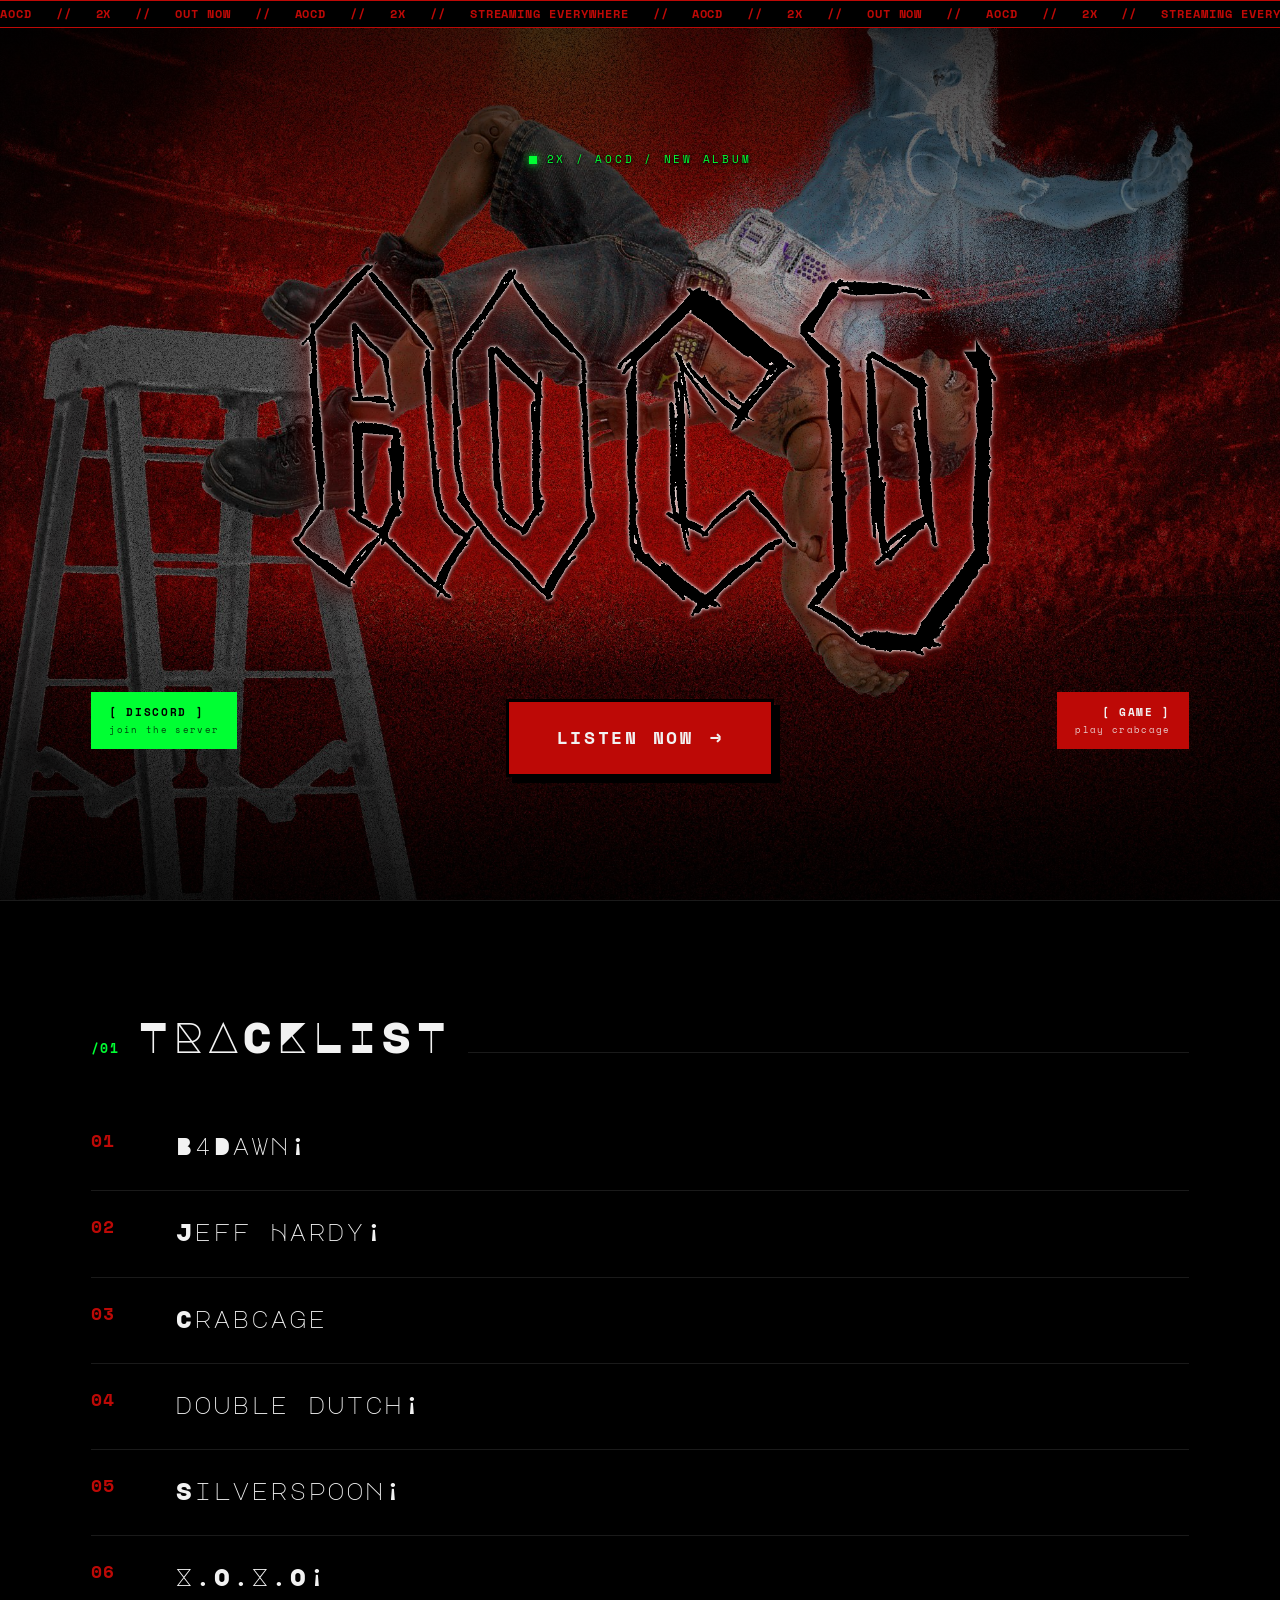
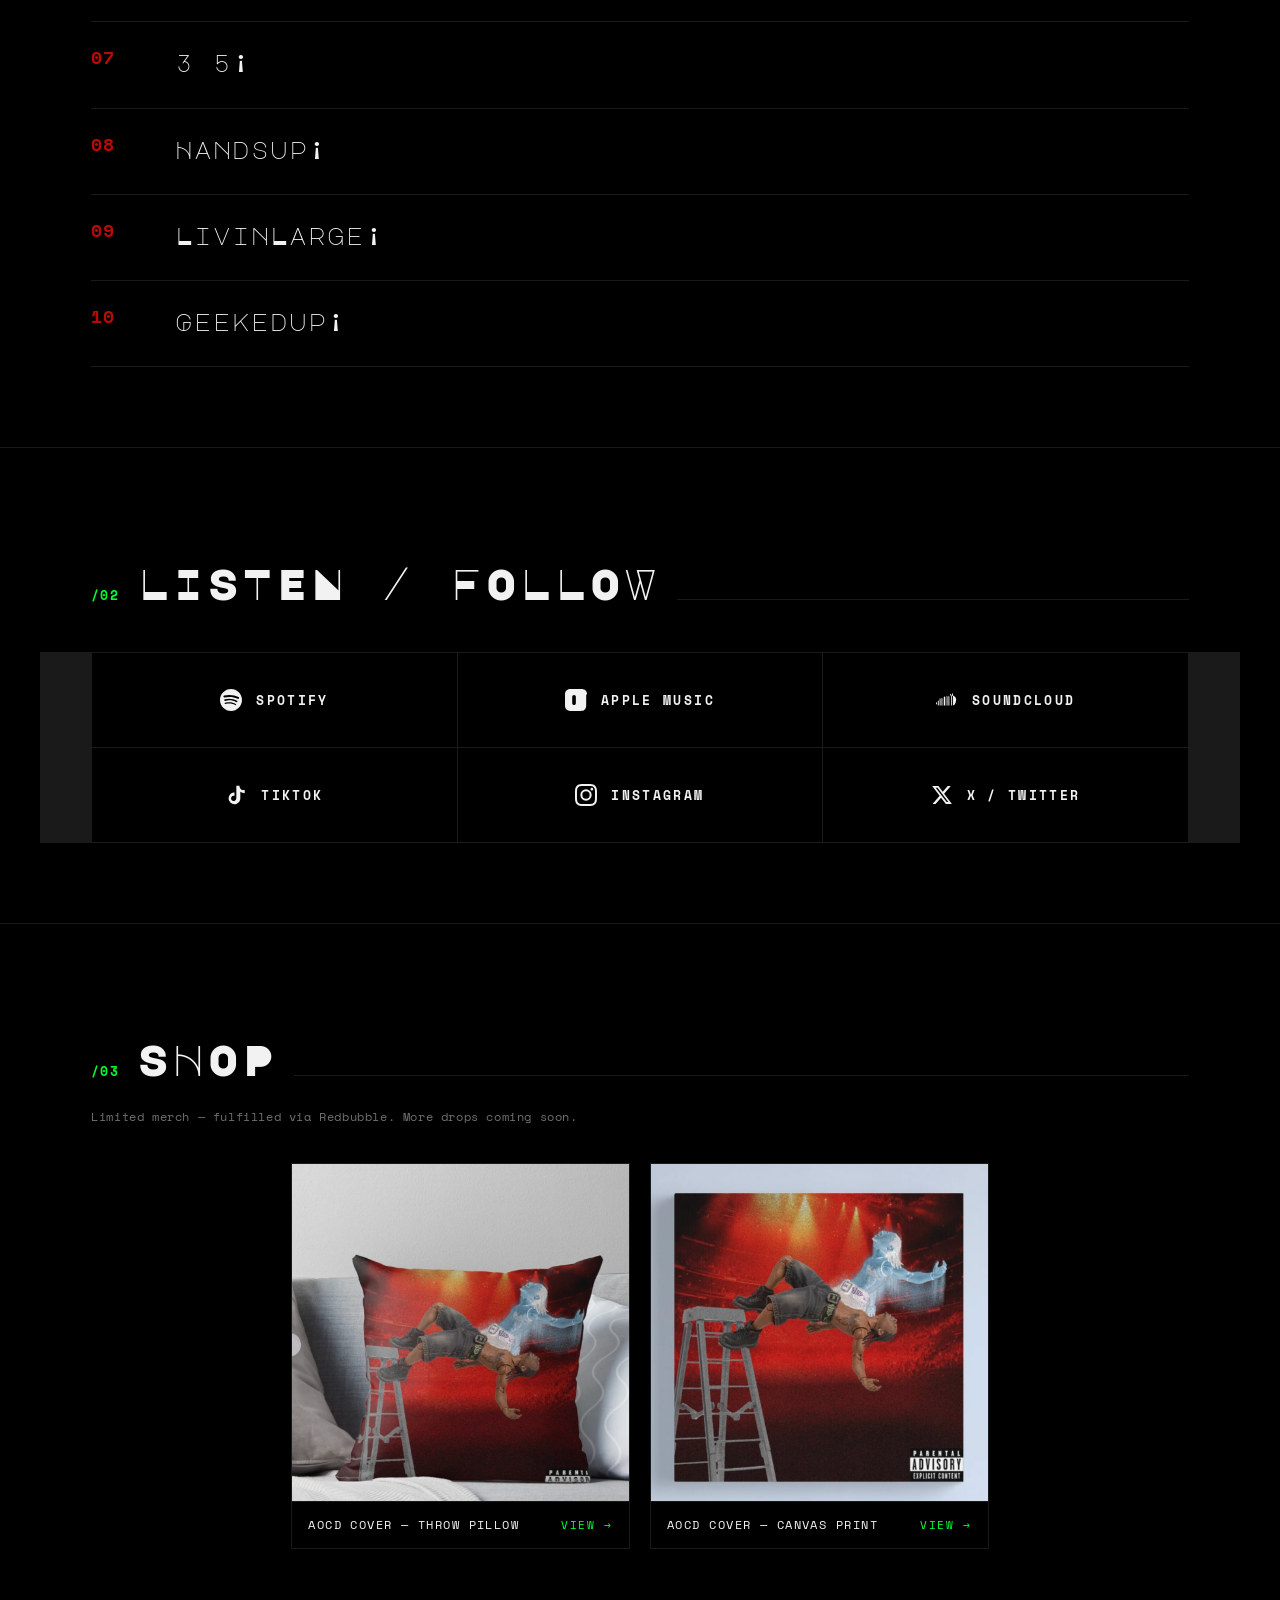
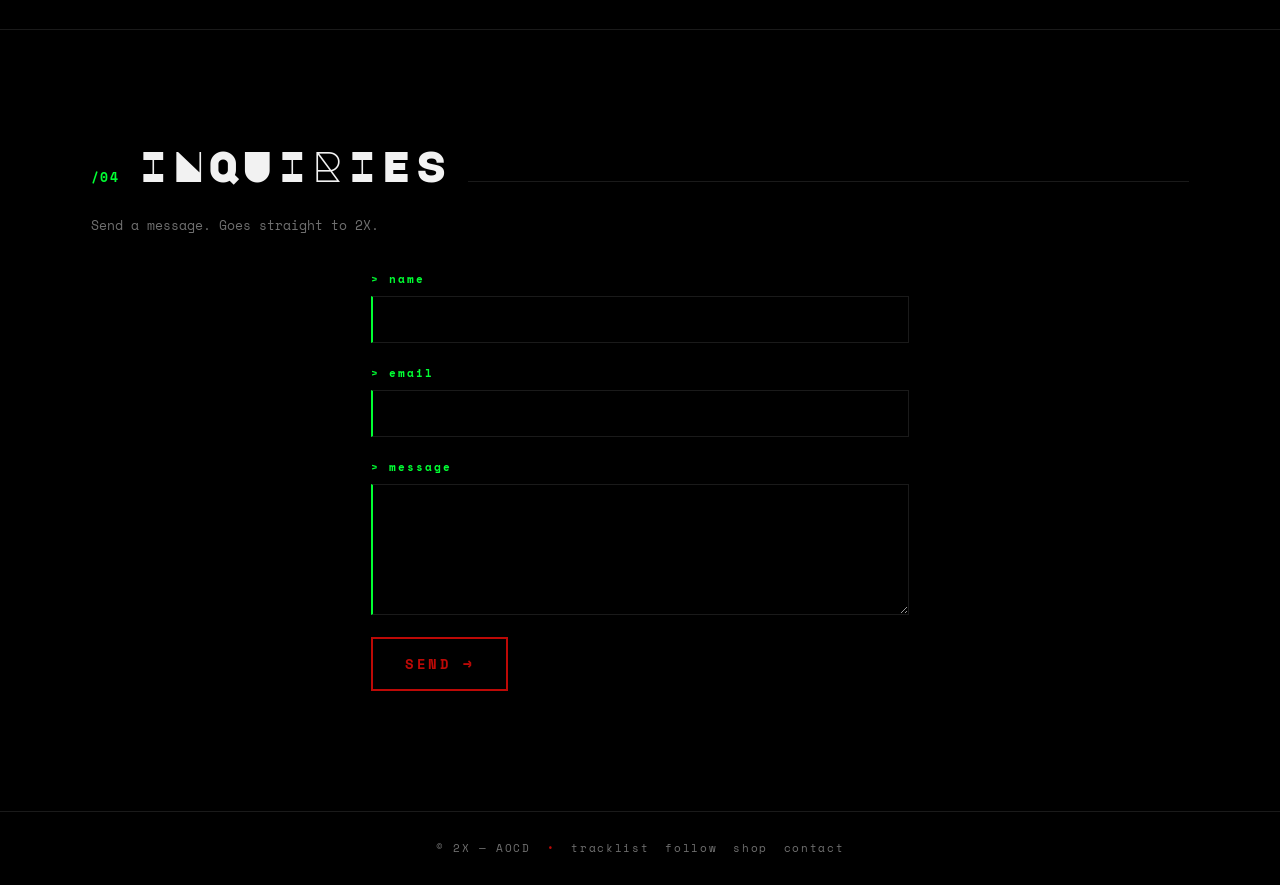
<file: docs/index.html>
<!DOCTYPE html>
<html lang="en">
<head>
  <meta charset="UTF-8" />
  <meta name="viewport" content="width=device-width, initial-scale=1.0" />
  <meta name="theme-color" content="#000000" />
  <title>2X — AOCD</title>

  <!-- SEO / SOCIAL -->
  <meta name="description" content="AOCD — the new album from 2X. Out now." />
  <meta property="og:title" content="2X — AOCD" />
  <meta property="og:description" content="AOCD by 2X — out now." />
  <meta property="og:image" content="images/og-image.jpg" />
  <meta property="og:type" content="website" />
  <meta name="twitter:card" content="summary_large_image" />
  <meta name="twitter:title" content="2X — AOCD" />
  <meta name="twitter:description" content="AOCD by 2X — out now." />
  <meta name="twitter:image" content="images/og-image.jpg" />

  <!-- FAVICON -->
  <link rel="icon" type="image/png" href="images/favicon.png" />
  <link rel="apple-touch-icon" href="images/favicon-256.png" />

  <!-- Preload hero background so first paint isn't waiting on CSS parse -->
  <link rel="preload" as="image" href="images/backgroundcoverhome.jpg" />

  <!-- FONTS -->
  <link rel="preconnect" href="https://fonts.googleapis.com" />
  <link rel="preconnect" href="https://fonts.gstatic.com" crossorigin />
  <link
    href="https://fonts.googleapis.com/css2?family=Major+Mono+Display&family=Space+Mono:wght@400;700&display=swap"
    rel="stylesheet"
  />

  <link rel="stylesheet" href="css/style.css" />
</head>
<body>
  <!-- =====================================================
       TOP MARQUEE — status strip
  ====================================================== -->
  <div class="marquee" aria-hidden="true">
    <div class="marquee__track">
      <span>AOCD &nbsp; // &nbsp; 2X &nbsp; // &nbsp; OUT NOW &nbsp; // &nbsp; AOCD &nbsp; // &nbsp; 2X &nbsp; // &nbsp; STREAMING EVERYWHERE &nbsp; // &nbsp;</span>
      <span>AOCD &nbsp; // &nbsp; 2X &nbsp; // &nbsp; OUT NOW &nbsp; // &nbsp; AOCD &nbsp; // &nbsp; 2X &nbsp; // &nbsp; STREAMING EVERYWHERE &nbsp; // &nbsp;</span>
    </div>
  </div>

  <!-- =====================================================
       HERO
  ====================================================== -->
  <header class="hero">
    <div class="hero__bg" role="img" aria-label="AOCD album cover"></div>
    <div class="hero__overlay"></div>

    <div class="hero__inner">
      <div class="hero__tag">
        <span class="dot"></span>
        <span>2X / AOCD / NEW ALBUM</span>
      </div>

      <img
        src="images/AOCD.png"
        alt="AOCD"
        class="hero__title"
        width="1407"
        height="880"
        fetchpriority="high"
        draggable="false"
      />

      <!-- Primary CTA — currently Spotify. When linktree is ready,
           swap the href to your linktree URL and change "LISTEN NOW"
           to "LINKTREE" if you want. -->
      <a
        href="https://open.spotify.com/artist/6trq6Q1kWCCe5kFu4i2pvX"
        id="presave-link"
        class="cta-presave"
        target="_blank"
        rel="noopener"
      >
        LISTEN NOW
        <span class="cta-presave__arrow">→</span>
      </a>

      <!-- DISCORD link -->
      <a
        href="https://discord.gg/HXm88eEdD"
        id="discord-link"
        class="discord-box"
        target="_blank"
        rel="noopener"
      >
        <span class="discord-box__label">[ DISCORD ]</span>
        <span class="discord-box__sub">join the server</span>
      </a>

      <!-- GAME box — visible ticket mirroring Discord, right side -->
      <a
        href="https://clawboi.github.io/2xgames/crabcage#crabcage"
        id="game-link"
        class="game-box"
        target="_blank"
        rel="noopener"
      >
        <span class="game-box__label">[ GAME ]</span>
        <span class="game-box__sub">play crabcage</span>
      </a>
    </div>
  </header>

  <!-- =====================================================
       TRACKLIST
  ====================================================== -->
  <section class="tracklist" id="tracklist">
    <div class="section-head">
      <span class="section-head__num">/01</span>
      <h2 class="section-head__title">TRACKLIST</h2>
      <span class="section-head__rule"></span>
    </div>

    <ol class="tracks">
      <li class="track">
        <span class="track__num">01</span>
        <span class="track__title">B4Dawn¡</span>
        <span class="track__time"></span>
        <p class="track__note"></p>
      </li>

      <li class="track">
        <span class="track__num">02</span>
        <span class="track__title">Jeff Hardy¡</span>
        <span class="track__time"></span>
        <p class="track__note"></p>
      </li>

      <li class="track">
        <span class="track__num">03</span>
        <span class="track__title">Crabcage</span>
        <span class="track__time"></span>
        <p class="track__note"></p>
      </li>

      <li class="track">
        <span class="track__num">04</span>
        <span class="track__title">double dutch¡</span>
        <span class="track__time"></span>
        <p class="track__note"></p>
      </li>

      <li class="track">
        <span class="track__num">05</span>
        <span class="track__title">Silverspoon¡</span>
        <span class="track__time"></span>
        <p class="track__note"></p>
      </li>

      <li class="track">
        <span class="track__num">06</span>
        <span class="track__title">X.O.X.O¡</span>
        <span class="track__time"></span>
        <p class="track__note"></p>
      </li>

      <li class="track">
        <span class="track__num">07</span>
        <span class="track__title">3 5¡</span>
        <span class="track__time"></span>
        <p class="track__note"></p>
      </li>

      <li class="track">
        <span class="track__num">08</span>
        <span class="track__title">Handsup¡</span>
        <span class="track__time"></span>
        <p class="track__note"></p>
      </li>

      <li class="track">
        <span class="track__num">09</span>
        <span class="track__title">LivinLarge¡</span>
        <span class="track__time"></span>
        <p class="track__note"></p>
      </li>

      <li class="track">
        <span class="track__num">10</span>
        <span class="track__title">Geekedup¡</span>
        <span class="track__time"></span>
        <p class="track__note"></p>
      </li>
    </ol>
  </section>

  <!-- =====================================================
       LISTEN / FOLLOW
  ====================================================== -->
  <section class="follow" id="follow">
    <div class="section-head">
      <span class="section-head__num">/02</span>
      <h2 class="section-head__title">LISTEN / FOLLOW</h2>
      <span class="section-head__rule"></span>
    </div>

    <div class="follow__grid">
      <!-- Spotify -->
      <a href="https://open.spotify.com/artist/6trq6Q1kWCCe5kFu4i2pvX" class="follow__tile" target="_blank" rel="noopener" data-platform="spotify">
        <svg viewBox="0 0 24 24" aria-hidden="true"><path d="M12 0C5.4 0 0 5.4 0 12s5.4 12 12 12 12-5.4 12-12S18.66 0 12 0zm5.521 17.34c-.24.359-.66.48-1.021.24-2.82-1.74-6.36-2.101-10.561-1.141-.418.122-.779-.179-.899-.539-.12-.421.18-.78.54-.9 4.56-1.021 8.52-.6 11.64 1.32.42.18.479.659.301 1.02zm1.44-3.3c-.301.42-.841.6-1.262.3-3.239-1.98-8.159-2.58-11.939-1.38-.479.12-1.02-.12-1.14-.6-.12-.48.12-1.021.6-1.141C9.6 9.9 15 10.561 18.72 12.84c.361.181.54.78.241 1.2zm.12-3.36C15.24 8.4 8.82 8.16 5.16 9.301c-.6.179-1.2-.181-1.38-.721-.18-.601.18-1.2.72-1.381 4.26-1.26 11.28-1.02 15.721 1.621.539.3.719 1.02.42 1.56-.299.421-1.02.599-1.559.3z"/></svg>
        <span>SPOTIFY</span>
      </a>

      <!-- Apple Music -->
      <a href="https://music.apple.com/us/artist/2x/1804114831" class="follow__tile" target="_blank" rel="noopener" data-platform="apple">
        <svg viewBox="0 0 24 24" aria-hidden="true"><path d="M23.997 6.124c0-.738-.065-1.47-.24-2.19-.317-1.31-1.062-2.31-2.18-3.043C21.003.517 20.373.285 19.703.164c-.517-.093-1.038-.135-1.564-.15-.04-.003-.083-.01-.124-.013H5.988c-.152.01-.303.017-.455.026-.728.043-1.453.124-2.140.4-1.402.564-2.42 1.539-2.967 2.953-.183.475-.291.974-.366 1.476-.058.4-.084.806-.084 1.212C0 6.107.001 6.13 0 6.123v11.755c.001-.007.001.018.001.022 0 .406.026.812.084 1.212.075.502.183 1 .366 1.476.547 1.414 1.565 2.389 2.967 2.953.687.276 1.412.357 2.140.4.152.009.303.016.455.026.04 0 11.063.003 11.063.003.027 0 .054-.006.081-.006.547-.011 1.094-.046 1.638-.144.681-.124 1.32-.358 1.91-.738 1.063-.685 1.78-1.648 2.106-2.892.182-.694.282-1.4.291-2.114.013-1.063.022-2.13.022-3.197V6.124zM9.85 17.51c-1.09 0-1.99-.9-1.99-1.99V8.48c0-1.09.9-1.99 1.99-1.99s1.99.9 1.99 1.99v7.04c0 1.09-.9 1.99-1.99 1.99z"/></svg>
        <span>APPLE MUSIC</span>
      </a>

      <!-- SoundCloud -->
      <a href="https://on.soundcloud.com/kXAdBK13qTRrSgHaqM" class="follow__tile" target="_blank" rel="noopener" data-platform="soundcloud">
        <svg viewBox="0 0 24 24" aria-hidden="true"><path d="M7 17.939h-1V9.75c.495-.012 1 .354 1 .937v7.252zm-3 0h1V11.16c0-.572-.45-.951-1-.951v7.731zm-2 0h1v-5.286c-.45 0-1 .241-1 .857v4.429zm-2-1.875c0 .607.55.857 1 .857v-2.572c-.45 0-1 .203-1 .857v.858zm9.563 1.875H8.469V9.078c0-.484.355-.78.78-.78.495 0 .9.41.9.984v8.657zm2 0h1V8.469c0-.572-.45-.951-1-.951v10.421zm2 0h1V8.469c0-.572-.45-.951-1-.951v10.421zm2 0h1V6.094c0-.572-.45-.951-1-.951v12.796zm2 0h1V5.625c0-.572-.45-.951-1-.951v13.265zm3.563-3.234c0 1.875-1.5 3.234-3.375 3.234h-2.188V7.5c.469-.234 1.219-.328 1.781-.328 2.625 0 4.688 2.063 4.688 4.688 0 .937-.281 1.781-.75 2.484.469.234.844.797.844 1.359z"/></svg>
        <span>SOUNDCLOUD</span>
      </a>

      <!-- TikTok -->
      <a href="https://www.tiktok.com/@2xsjay" class="follow__tile" target="_blank" rel="noopener" data-platform="tiktok">
        <svg viewBox="0 0 24 24" aria-hidden="true"><path d="M19.59 6.69a4.83 4.83 0 0 1-3.77-4.25V2h-3.45v13.67a2.89 2.89 0 0 1-5.2 1.74 2.89 2.89 0 0 1 2.31-4.64 2.93 2.93 0 0 1 .88.13V9.4a6.84 6.84 0 0 0-1-.05A6.33 6.33 0 0 0 5.86 20.1a6.34 6.34 0 0 0 10.86-4.43V8.49a8.16 8.16 0 0 0 4.77 1.52v-3.4a4.85 4.85 0 0 1-1.9-.32z"/></svg>
        <span>TIKTOK</span>
      </a>

      <!-- Instagram -->
      <a href="https://www.instagram.com/2xsjay" class="follow__tile" target="_blank" rel="noopener" data-platform="instagram">
        <svg viewBox="0 0 24 24" aria-hidden="true"><path d="M12 2.163c3.204 0 3.584.012 4.85.07 3.252.148 4.771 1.691 4.919 4.919.058 1.265.069 1.645.069 4.849 0 3.205-.012 3.584-.069 4.849-.149 3.225-1.664 4.771-4.919 4.919-1.266.058-1.644.07-4.85.07-3.204 0-3.584-.012-4.849-.07-3.26-.149-4.771-1.699-4.919-4.92-.058-1.265-.07-1.644-.07-4.849 0-3.204.013-3.583.07-4.849.149-3.227 1.664-4.771 4.919-4.919 1.266-.057 1.645-.069 4.849-.069zM12 0C8.741 0 8.333.014 7.053.072 2.695.272.273 2.69.073 7.052.014 8.333 0 8.741 0 12c0 3.259.014 3.668.072 4.948.2 4.358 2.618 6.78 6.98 6.98C8.333 23.986 8.741 24 12 24c3.259 0 3.668-.014 4.948-.072 4.354-.2 6.782-2.618 6.979-6.98.059-1.28.073-1.689.073-4.948 0-3.259-.014-3.667-.072-4.947-.196-4.354-2.617-6.78-6.979-6.98C15.668.014 15.259 0 12 0zm0 5.838a6.162 6.162 0 1 0 0 12.324 6.162 6.162 0 0 0 0-12.324zM12 16a4 4 0 1 1 0-8 4 4 0 0 1 0 8zm6.406-11.845a1.44 1.44 0 1 0 0 2.881 1.44 1.44 0 0 0 0-2.881z"/></svg>
        <span>INSTAGRAM</span>
      </a>

      <!-- X / Twitter -->
      <a href="https://x.com/imsickoffeins" class="follow__tile" target="_blank" rel="noopener" data-platform="x">
        <svg viewBox="0 0 24 24" aria-hidden="true"><path d="M18.244 2.25h3.308l-7.227 8.26 8.502 11.24H16.17l-5.214-6.817L4.99 21.75H1.68l7.73-8.835L1.254 2.25H8.08l4.713 6.231zm-1.161 17.52h1.833L7.084 4.126H5.117z"/></svg>
        <span>X / TWITTER</span>
      </a>
    </div>
  </section>

  <!-- =====================================================
       SHOP
  ====================================================== -->
  <section class="shop" id="shop">
    <div class="section-head">
      <span class="section-head__num">/03</span>
      <h2 class="section-head__title">SHOP</h2>
      <span class="section-head__rule"></span>
    </div>

    <p class="shop__note">Limited merch — fulfilled via Redbubble. More drops coming soon.</p>

    <div class="shop__grid shop__grid--two">
      <!-- Throw pillow -->
      <a href="https://www.redbubble.com/i/throw-pillow/AOCD-Cover-Art-by-clawboi/181912470/xwxm?asc=u" class="shop__item" target="_blank" rel="noopener">
        <div class="shop__art">
          <img src="images/THROWPILLOW1.PNG" alt="AOCD Cover Throw Pillow" loading="lazy" />
        </div>
        <div class="shop__meta">
          <span class="shop__name">AOCD COVER — THROW PILLOW</span>
          <span class="shop__cta">VIEW →</span>
        </div>
      </a>

      <!-- Canvas print -->
      <a href="https://www.redbubble.com/i/canvas-print/AOCD-Cover-Art-by-clawboi/181912470/5mul?asc=u" class="shop__item" target="_blank" rel="noopener">
        <div class="shop__art">
          <img src="images/CANVASPRINT1.PNG" alt="AOCD Cover Canvas Print" loading="lazy" />
        </div>
        <div class="shop__meta">
          <span class="shop__name">AOCD COVER — CANVAS PRINT</span>
          <span class="shop__cta">VIEW →</span>
        </div>
      </a>
    </div>
  </section>

  <!-- =====================================================
       INQUIRIES — Supabase backed
  ====================================================== -->
  <section class="inquiry" id="contact">
    <div class="section-head">
      <span class="section-head__num">/04</span>
      <h2 class="section-head__title">INQUIRIES</h2>
      <span class="section-head__rule"></span>
    </div>

    <p class="inquiry__note">
      Send a message. Goes straight to 2X.
    </p>

    <div class="inquiry__form" id="inquiry-form">
      <label class="inquiry__field">
        <span class="inquiry__label">&gt; name</span>
        <input type="text" id="f-name" required autocomplete="name" />
      </label>

      <label class="inquiry__field">
        <span class="inquiry__label">&gt; email</span>
        <input type="email" id="f-email" required autocomplete="email" />
      </label>

      <label class="inquiry__field">
        <span class="inquiry__label">&gt; message</span>
        <textarea id="f-message" rows="5" required></textarea>
      </label>

      <button type="button" id="f-send" class="inquiry__send">
        SEND →
      </button>

      <div class="inquiry__status" id="f-status" aria-live="polite"></div>
    </div>
  </section>

  <!-- =====================================================
       FOOTER
  ====================================================== -->
  <footer class="foot">
    <span>© 2X — AOCD</span>
    <span class="foot__dot">•</span>
    <a href="#tracklist">tracklist</a>
    <a href="#follow">follow</a>
    <a href="#shop">shop</a>
    <a href="#contact">contact</a>
  </footer>

  <script src="js/form.js"></script>
  <script src="js/main.js"></script>
</body>
</html>
</file>
<file: docs/css/style.css>
/* ============================================================
   2X — AOCD
   palette: crimson / matrix green / pitch black
   ============================================================ */

:root {
  --red:    #BD0906;
  --green:  #00FF33;
  --black:  #000000;
  --white:  #F2F2F2;
  --dim:    #707070;
  --rule:   #1a1a1a;

  --font-display: 'Major Mono Display', ui-monospace, monospace;
  --font-mono:    'Space Mono', ui-monospace, monospace;

  --maxw: 1200px;
  --pad-x: clamp(20px, 4vw, 64px);
}

*, *::before, *::after { box-sizing: border-box; }

html { scroll-behavior: smooth; }

body {
  margin: 0;
  background: var(--black);
  color: var(--white);
  font-family: var(--font-mono);
  font-size: 15px;
  line-height: 1.55;
  -webkit-font-smoothing: antialiased;
  text-rendering: optimizeLegibility;
  overflow-x: hidden;
  -webkit-tap-highlight-color: transparent;
  overscroll-behavior-y: none;
}

a { color: inherit; text-decoration: none; }
button { font: inherit; cursor: pointer; }

::selection { background: var(--red); color: var(--white); }

/* Keyboard-only focus ring — visible but on-brand */
:focus { outline: none; }
:focus-visible {
  outline: 2px solid var(--green);
  outline-offset: 3px;
}
.cta-presave:focus-visible,
.inquiry__send:focus-visible {
  outline-offset: 5px;
}

/* ============================================================
   MARQUEE STRIP
   ============================================================ */
.marquee {
  position: sticky;
  top: 0;
  z-index: 50;
  height: 28px;
  background: var(--black);
  color: var(--red);
  font-family: var(--font-mono);
  font-weight: 700;
  font-size: 12px;
  letter-spacing: 0.08em;
  overflow: hidden;
  white-space: nowrap;
  border-bottom: 1px solid var(--red);
  border-top: 1px solid var(--red);
}
.marquee__track {
  display: inline-flex;
  align-items: center;
  height: 100%;
  animation: marquee 22s linear infinite;
}
.marquee__track span { padding-right: 1ch; }

@keyframes marquee {
  from { transform: translateX(0%); }
  to   { transform: translateX(-50%); }
}

/* ============================================================
   HERO
   ============================================================ */
.hero {
  position: relative;
  min-height: calc(100vh - 28px);
  display: flex;
  align-items: center;
  justify-content: center;
  overflow: hidden;
  isolation: isolate;
  padding: 80px 0;
}

.hero__bg {
  position: absolute;
  inset: 0;
  /* When the moving cover is ready, save it as
     images/backgroundcoverhome.gif and change .jpg → .gif below.
     One-character swap. */
  background-image: url('../images/backgroundcoverhome.jpg');
  background-size: cover;
  background-position: center;
  background-repeat: no-repeat;
  /* subtle drift to feel "live" until you swap in a gif */
  animation: drift 18s ease-in-out infinite alternate;
  z-index: -2;
}

@keyframes drift {
  from { transform: scale(1.05) translate(0, 0); }
  to   { transform: scale(1.12) translate(-1.5%, -1%); }
}

/* Lighter overlay — let the red cover come through.
   Stronger top/bottom vignette for marquee + CTA contrast. */
.hero__overlay {
  position: absolute;
  inset: 0;
  background:
    radial-gradient(ellipse at center,
      rgba(0,0,0,0.10) 0%,
      rgba(0,0,0,0.40) 70%,
      rgba(0,0,0,0.75) 100%
    ),
    linear-gradient(180deg,
      rgba(0,0,0,0.55) 0%,
      rgba(0,0,0,0.10) 30%,
      rgba(0,0,0,0.20) 70%,
      rgba(0,0,0,0.70) 100%
    );
  z-index: -1;
}

.hero__inner {
  position: relative;
  width: 100%;
  max-width: var(--maxw);
  padding: 0 var(--pad-x);
  display: flex;
  flex-direction: column;
  align-items: center;
  text-align: center;
  gap: 40px;
}

.hero__tag {
  display: inline-flex;
  align-items: center;
  gap: 10px;
  font-family: var(--font-mono);
  font-size: 11px;
  letter-spacing: 0.25em;
  color: var(--green);
  text-transform: uppercase;
  /* keep tag readable on bright red */
  text-shadow: 0 0 4px rgba(0,0,0,0.9), 0 1px 2px rgba(0,0,0,1);
}
.hero__tag .dot {
  width: 8px; height: 8px;
  background: var(--green);
  display: inline-block;
  animation: blink 1.4s steps(2, end) infinite;
  box-shadow: 0 0 8px var(--green);
}
@keyframes blink {
  50% { opacity: 0.2; }
}

/* AOCD title — black hand-drawn ink on transparent.
   Treatment: thin white inner edge for legibility +
   crimson outer glow that integrates with the cover lighting +
   slight black drop for grounding. */
.hero__title {
  width: clamp(260px, 70vw, 720px);
  height: auto;
  user-select: none;
  filter:
    drop-shadow(0 0 1px rgba(255,255,255,0.95))
    drop-shadow(0 0 2px rgba(255,255,255,0.7))
    drop-shadow(0 0 14px rgba(189, 9, 6, 0.85))
    drop-shadow(0 6px 0 rgba(0,0,0,0.55));
  /* very subtle glitch — don't overdo */
  animation: micro-shift 6s steps(20, end) infinite;
}
@keyframes micro-shift {
  0%, 88%, 100% { transform: translate(0,0); }
  90%           { transform: translate(-1px, 1px); }
  92%           { transform: translate(1px, -1px); }
  94%           { transform: translate(-1px, 0); }
}

/* PRESAVE — the loudest thing on the page.
   On a red cover it needs hard separation: thick black border + offset shadow. */
.cta-presave {
  display: inline-flex;
  align-items: center;
  gap: 16px;
  padding: 22px 48px;
  background: var(--red);
  color: var(--white);
  font-family: var(--font-mono);
  font-weight: 700;
  font-size: 18px;
  letter-spacing: 0.15em;
  border: 3px solid var(--black);
  box-shadow: 6px 6px 0 var(--black);
  transition: transform .12s ease, background .12s ease, color .12s ease, box-shadow .12s ease;
  position: relative;
  z-index: 1;
}
.cta-presave:hover {
  transform: translate(-3px, -3px);
  box-shadow: 9px 9px 0 var(--green);
  background: var(--black);
  color: var(--red);
  border-color: var(--green);
}
.cta-presave__arrow { transition: transform .15s ease; }
.cta-presave:hover .cta-presave__arrow { transform: translateX(6px); }

/* DISCORD — filled green ticket bottom-left */
.discord-box {
  position: absolute;
  bottom: 28px;
  left: var(--pad-x);
  border: 2px solid var(--green);
  padding: 10px 16px;
  display: inline-flex;
  flex-direction: column;
  align-items: flex-start;
  background: var(--green);
  color: var(--black);
  transition: background .12s ease, color .12s ease, transform .12s ease, box-shadow .12s ease;
}
.discord-box:hover {
  background: transparent;
  color: var(--green);
  transform: translate(-2px, -2px);
  box-shadow: 4px 4px 0 var(--green);
}
.discord-box__label {
  font-family: var(--font-mono);
  font-weight: 700;
  font-size: 11px;
  letter-spacing: 0.15em;
  color: inherit;
}
.discord-box__sub {
  font-size: 9px;
  letter-spacing: 0.15em;
  opacity: 0.75;
  margin-top: 2px;
  color: inherit;
}

/* GAME — filled red ticket bottom-right, mirrors Discord */
.game-box {
  position: absolute;
  bottom: 28px;
  right: var(--pad-x);
  border: 2px solid var(--red);
  padding: 10px 16px;
  display: inline-flex;
  flex-direction: column;
  align-items: flex-end;
  background: var(--red);
  color: var(--white);
  transition: background .12s ease, color .12s ease, transform .12s ease, box-shadow .12s ease;
  text-align: right;
}
.game-box:hover {
  background: transparent;
  color: var(--red);
  transform: translate(2px, -2px);
  box-shadow: -4px 4px 0 var(--red);
}
.game-box__label {
  font-family: var(--font-mono);
  font-weight: 700;
  font-size: 11px;
  letter-spacing: 0.15em;
  color: inherit;
}
.game-box__sub {
  font-size: 9px;
  letter-spacing: 0.15em;
  opacity: 0.85;
  margin-top: 2px;
  color: inherit;
}

/* ============================================================
   SECTION HEADERS
   ============================================================ */
.section-head {
  display: flex;
  align-items: baseline;
  gap: 18px;
  padding: 0 var(--pad-x);
  margin: 0 auto 36px;
  max-width: var(--maxw);
}
.section-head__num {
  font-family: var(--font-mono);
  color: var(--green);
  font-size: 13px;
  font-weight: 700;
  letter-spacing: 0.1em;
}
.section-head__title {
  font-family: var(--font-display);
  font-size: clamp(28px, 5vw, 44px);
  font-weight: 400;
  margin: 0;
  letter-spacing: 0.04em;
  color: var(--white);
}
.section-head__rule {
  flex: 1;
  height: 1px;
  background: var(--rule);
}

/* ============================================================
   TRACKLIST
   ============================================================ */
.tracklist {
  padding: 100px 0 80px;
  border-top: 1px solid var(--rule);
}
.tracks {
  list-style: none;
  margin: 0 auto;
  padding: 0 var(--pad-x);
  max-width: var(--maxw);
}
.track {
  display: grid;
  grid-template-columns: 60px 1fr auto;
  grid-template-areas:
    "num title time"
    "num note  note";
  column-gap: 24px;
  row-gap: 4px;
  padding: 22px 0;
  border-bottom: 1px solid var(--rule);
  transition: background .12s ease, padding .12s ease;
}
.track:hover {
  background: linear-gradient(90deg, rgba(189,9,6,0.08), transparent 80%);
  padding-left: 12px;
}
.track__num {
  grid-area: num;
  color: var(--red);
  font-weight: 700;
  font-size: 18px;
  letter-spacing: 0.05em;
}
.track__title {
  grid-area: title;
  font-family: var(--font-display);
  font-size: clamp(18px, 2.4vw, 24px);
  letter-spacing: 0.04em;
  color: var(--white);
}
.track__time {
  grid-area: time;
  color: var(--dim);
  font-size: 13px;
  letter-spacing: 0.1em;
  align-self: center;
}
.track__time:empty { display: none; }
.track__note {
  grid-area: note;
  margin: 0;
  font-size: 13px;
  color: var(--dim);
  max-width: 720px;
  line-height: 1.6;
}
.track__note:empty { display: none; }

/* ============================================================
   FOLLOW GRID
   ============================================================ */
.follow {
  padding: 100px 0 80px;
  border-top: 1px solid var(--rule);
}
.follow__grid {
  max-width: var(--maxw);
  margin: 0 auto;
  padding: 0 var(--pad-x);
  display: grid;
  grid-template-columns: repeat(3, 1fr);
  gap: 1px;
  background: var(--rule);
  border: 1px solid var(--rule);
}
.follow__tile {
  background: var(--black);
  display: flex;
  align-items: center;
  justify-content: center;
  gap: 14px;
  padding: 36px 18px;
  font-weight: 700;
  font-size: 13px;
  letter-spacing: 0.18em;
  transition: background .12s ease, color .12s ease;
}
.follow__tile svg {
  width: 22px;
  height: 22px;
  fill: currentColor;
  transition: fill .12s ease;
}
.follow__tile:hover {
  background: var(--red);
  color: var(--white);
}

/* ============================================================
   SHOP
   ============================================================ */
.shop {
  padding: 100px 0 80px;
  border-top: 1px solid var(--rule);
}
.shop__note {
  max-width: var(--maxw);
  margin: -20px auto 36px;
  padding: 0 var(--pad-x);
  color: var(--dim);
  font-size: 12px;
  letter-spacing: 0.05em;
}
.shop__grid {
  max-width: var(--maxw);
  margin: 0 auto;
  padding: 0 var(--pad-x);
  display: grid;
  grid-template-columns: repeat(3, 1fr);
  gap: 20px;
}
/* Two-item layout: narrower max-width so tiles don't stretch huge */
.shop__grid--two {
  max-width: 800px;
  grid-template-columns: repeat(2, 1fr);
}
.shop__item {
  display: flex;
  flex-direction: column;
  border: 1px solid var(--rule);
  transition: border-color .12s ease, transform .12s ease;
}
.shop__item:hover {
  border-color: var(--green);
  transform: translateY(-3px);
}
.shop__art {
  aspect-ratio: 1 / 1;
  background:
    repeating-linear-gradient(45deg, #0a0a0a 0 8px, #050505 8px 16px);
  position: relative;
  display: flex;
  align-items: center;
  justify-content: center;
  overflow: hidden;
}
.shop__art img {
  width: 100%;
  height: 100%;
  object-fit: cover;
  display: block;
  transition: transform .3s ease;
}
.shop__item:hover .shop__art img {
  transform: scale(1.03);
}
.shop__art::after {
  content: attr(data-placeholder);
  font-family: var(--font-mono);
  font-size: 11px;
  color: var(--dim);
  letter-spacing: 0.2em;
}
.shop__meta {
  display: flex;
  justify-content: space-between;
  align-items: center;
  padding: 14px 16px;
  border-top: 1px solid var(--rule);
}
.shop__name {
  font-size: 12px;
  letter-spacing: 0.12em;
  color: var(--white);
}
.shop__cta {
  font-size: 11px;
  letter-spacing: 0.15em;
  color: var(--green);
}

/* ============================================================
   INQUIRY FORM
   ============================================================ */
.inquiry {
  padding: 100px 0 80px;
  border-top: 1px solid var(--rule);
}
.inquiry__note {
  max-width: var(--maxw);
  margin: -20px auto 36px;
  padding: 0 var(--pad-x);
  color: var(--dim);
  font-size: 13px;
}
.inquiry__form {
  max-width: 640px;
  margin: 0 auto;
  padding: 0 var(--pad-x);
  display: flex;
  flex-direction: column;
  gap: 22px;
}
.inquiry__field { display: flex; flex-direction: column; gap: 8px; }
.inquiry__label {
  color: var(--green);
  font-weight: 700;
  font-size: 11px;
  letter-spacing: 0.18em;
}
.inquiry__form input,
.inquiry__form textarea {
  width: 100%;
  background: transparent;
  border: 1px solid var(--rule);
  border-left: 2px solid var(--green);
  color: var(--white);
  font-family: var(--font-mono);
  font-size: 14px;
  padding: 12px 14px;
  resize: vertical;
  transition: border-color .12s ease, background .12s ease;
}
.inquiry__form input:focus,
.inquiry__form textarea:focus {
  outline: none;
  border-color: var(--green);
  background: rgba(0,255,51,0.03);
}
.inquiry__send {
  align-self: flex-start;
  background: transparent;
  color: var(--red);
  border: 2px solid var(--red);
  font-weight: 700;
  font-size: 14px;
  letter-spacing: 0.18em;
  padding: 14px 32px;
  transition: background .12s ease, color .12s ease, transform .12s ease;
}
.inquiry__send:hover {
  background: var(--red);
  color: var(--white);
  transform: translate(-2px, -2px);
  box-shadow: 4px 4px 0 var(--green);
}
.inquiry__send:disabled {
  opacity: 0.5;
  cursor: wait;
}
.inquiry__status {
  font-size: 12px;
  letter-spacing: 0.05em;
  min-height: 18px;
}
.inquiry__status[data-state="ok"]   { color: var(--green); }
.inquiry__status[data-state="err"]  { color: var(--red); }
.inquiry__status[data-state="info"] { color: var(--dim); }

/* ============================================================
   FOOTER
   ============================================================ */
.foot {
  border-top: 1px solid var(--rule);
  padding: 28px var(--pad-x);
  display: flex;
  flex-wrap: wrap;
  gap: 16px;
  align-items: center;
  justify-content: center;
  font-size: 11px;
  letter-spacing: 0.15em;
  color: var(--dim);
}
.foot a { transition: color .12s ease; }
.foot a:hover { color: var(--green); }
.foot__dot { color: var(--red); }

/* ============================================================
   RESPONSIVE
   ============================================================ */
@media (max-width: 820px) {
  .follow__grid,
  .shop__grid { grid-template-columns: repeat(2, 1fr); }
  .cta-presave {
    padding: 18px 32px;
    font-size: 15px;
    box-shadow: 4px 4px 0 var(--black);
  }
  .cta-presave:hover {
    box-shadow: 6px 6px 0 var(--green);
  }
}

/* iPhone fix: extra bottom space on hero so the absolutely-positioned
   Discord + Game tickets can never overlap the LISTEN NOW button on
   short viewports. */
@media (max-width: 640px) {
  .hero {
    padding: 50px 0 130px;
  }
  .discord-box,
  .game-box {
    bottom: 22px;
  }
  /* Two-item shop grid stays 2 across on tablets */
  .shop__grid--two { grid-template-columns: repeat(2, 1fr); }
}

/* Very narrow phones (iPhone SE 1st gen 320px etc.) — shrink both tickets
   so they don't collide */
@media (max-width: 380px) {
  .discord-box,
  .game-box {
    padding: 6px 10px;
  }
  .discord-box__label,
  .game-box__label { font-size: 10px; }
  .discord-box__sub,
  .game-box__sub { font-size: 8px; }
}

@media (max-width: 540px) {
  .follow__grid { grid-template-columns: 1fr; }
  /* Shop stays 2-col on mobile so tiles don't blow up huge */
  .shop__grid   { grid-template-columns: repeat(2, 1fr); gap: 12px; }
  .shop__grid--two { grid-template-columns: repeat(2, 1fr); gap: 12px; }
  .shop__name { font-size: 10px; letter-spacing: 0.08em; }
  .shop__cta { font-size: 10px; }
  .shop__meta { padding: 10px 12px; }
  .track {
    grid-template-columns: 40px 1fr auto;
    column-gap: 14px;
  }
}

@media (prefers-reduced-motion: reduce) {
  .marquee__track,
  .hero__bg,
  .hero__title,
  .hero__tag .dot { animation: none; }
}
</file>
